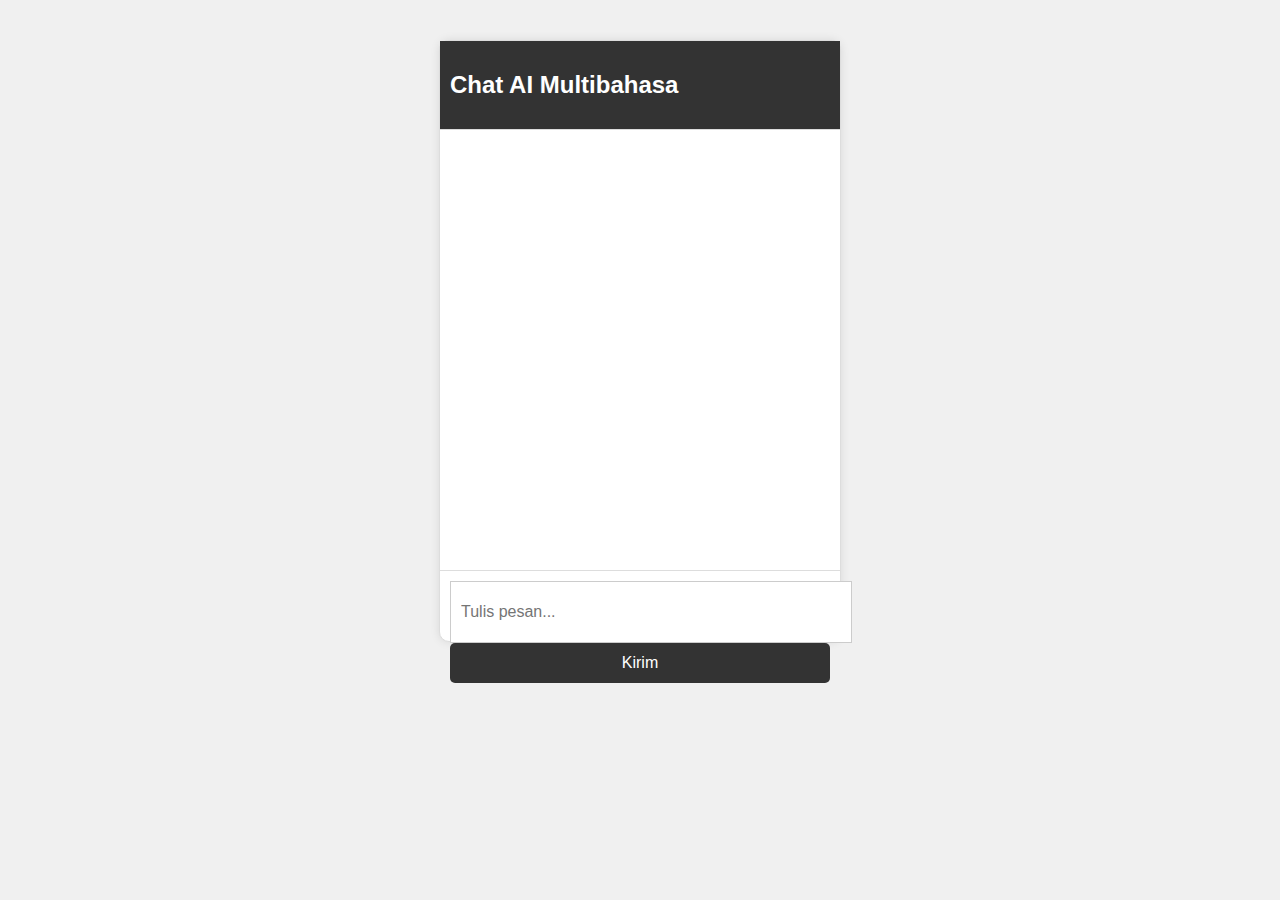
<file: allgame/ai/index.html>
<!DOCTYPE html>
<html lang="id">
<head>
    <meta charset="UTF-8">
    <meta name="viewport" content="width=device-width, initial-scale=1.0">
    <title>Chat AI Multibahasa</title>
    <link rel="stylesheet" href="style.css">
</head>
<body>
    <div class="chat-container">
        <div class="chat-header">
            <h2>Chat AI Multibahasa</h2>
        </div>
        <div class="chat-window">
            <ul id="chat-log">
                <!-- log chat akan ditampilkan di sini -->
            </ul>
        </div>
        <div class="chat-input">
            <input type="text" id="user-input" placeholder="Tulis pesan...">
            <button id="send-btn">Kirim</button>
        </div>
    </div>

    <script src="script.js"></script>
</body>
</html>
</file>
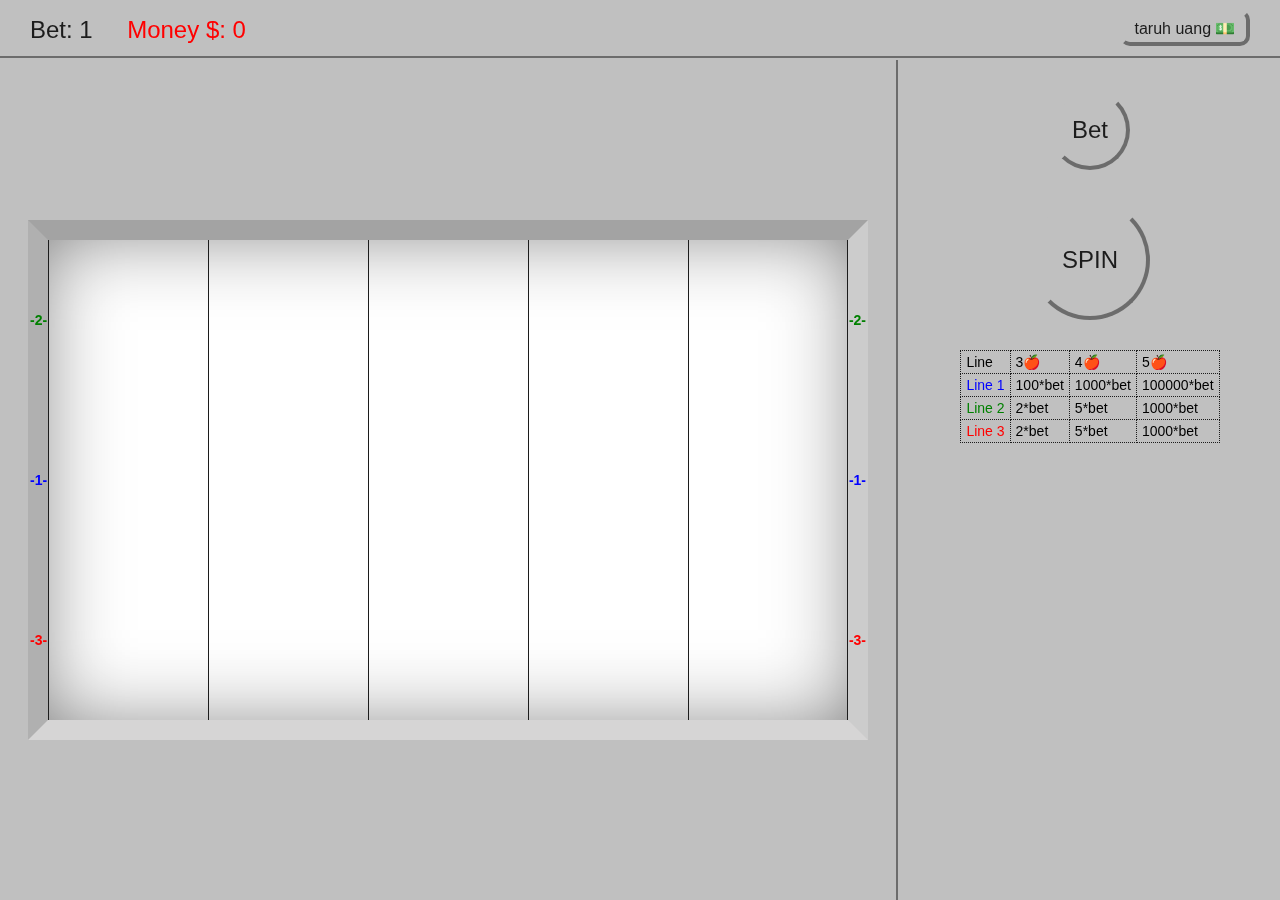
<file: allgame/Casino/index.html>
<!DOCTYPE html>
<html lang="en">
<head>
    <meta charset="UTF-8">
    <meta name="viewport" content="width=device-width, initial-scale=1.0">
    <title>Cazino</title>
    <link rel="stylesheet" href="style.css">
</head>
<body>
    <header>
        <span>Bet: <i id="bet">1</i></span>
        <span id="el-win" style="display: none;">Win: +<i id="win">0</i></span>
        <span id="el-money" class="col-red">Money $: <i id="money">0</i></span>
        <button id="btn-putmoney">taruh uang 💵</button>
    </header>
    <main>
        <section class="s-game">
            <div class="c-game">
                <div id="game-area">
                    <div class="c-column">
                        <div class="column"></div>
                    </div>
                    <div class="c-column">
                        <div class="column"></div>
                    </div>
                    <div class="c-column">
                        <div class="column"></div>
                    </div>
                    <div class="c-column">
                        <div class="column"></div>
                    </div>
                    <div class="c-column">
                        <div class="column"></div>
                    </div>
                </div>
                <span class="line line-1 left">-1-</span>
                <span class="line line-1 right">-1-</span>
                <span class="line line-2 left">-2-</span>
                <span class="line line-2 right">-2-</span>
                <span class="line line-3 left">-3-</span>
                <span class="line line-3 right">-3-</span>
            </div>
        </section>
        <section class="s-btns">
            <div class="c-btn">
                <button id="btn-bet">Bet</button>
            </div>
            <div class="c-btn">
                <button id="btn-spin">SPIN</button>
            </div>
            <div class="c-btn">
                <table>
                    <tr>
                        <td>Line</td>
                        <td>3🍎</td>
                        <td>4🍎</td>
                        <td>5🍎</td>
                    </tr>
                    <tr>
                        <td style="color: blue;">Line 1</td>
                        <td>100*bet</td>
                        <td>1000*bet</td>
                        <td>100000*bet</td>
                    </tr>
                    <tr>
                        <td style="color: green;">Line 2</td>
                        <td>2*bet</td>
                        <td>5*bet</td>
                        <td>1000*bet</td>
                    </tr>
                    <tr>
                        <td style="color: red;">Line 3</td>
                        <td>2*bet</td>
                        <td>5*bet</td>
                        <td>1000*bet</td>
                    </tr>
                </table>
            </div>
        </section>
    </main>
    <script src="script.js"></script>
</body>
</html>
</file>
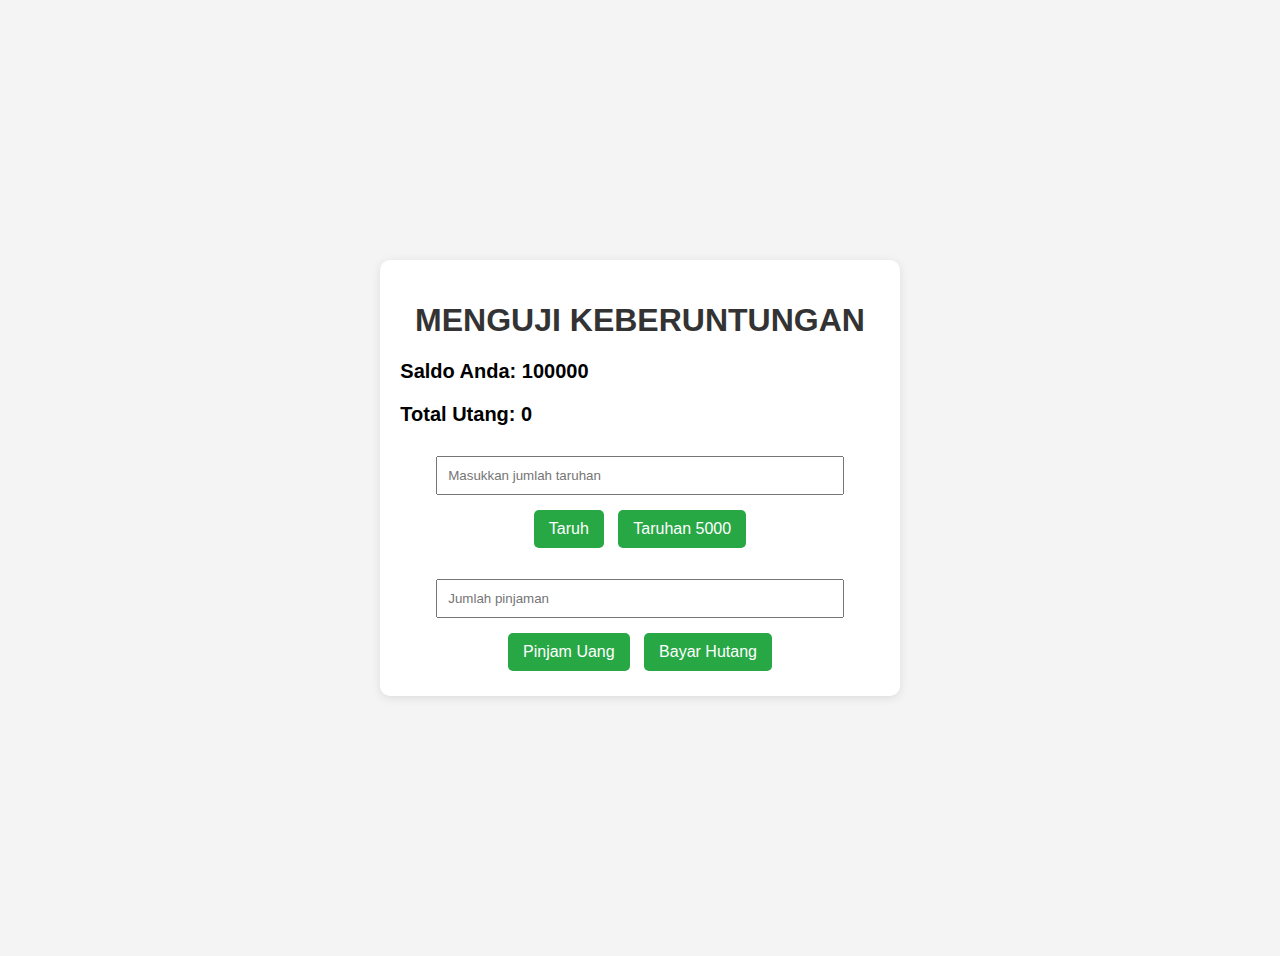
<file: allgame/new game/index.html>
<!DOCTYPE html>
<html lang="id">
<head>
    <meta charset="UTF-8">
    <meta name="viewport" content="width=device-width, initial-scale=1.0">
    <title>Game Taruhan</title>
    <link rel="stylesheet" href="style.css">
    <style>
        body {
            font-family: Arial, sans-serif;
            background-color: #f4f4f4;
            padding: 20px;
        }
        button {
            margin: 5px;
            padding: 10px 15px;
            font-size: 16px;
        }
    </style>
</head>
<body>
    <div class="container">
        <h1>MENGUJI KEBERUNTUNGAN</h1>
        <div class="saldo">
            <p>Saldo Anda: <span id="saldo">100000</span></p>
            <p>Total Utang: <span id="utang">0</span></p>
        </div>
        <input type="number" id="taruhan" placeholder="Masukkan jumlah taruhan" />
        <button id="taruhBtn">Taruh</button>
        <button id="shortcutBtn">Taruhan 5000</button>
        <p id="hasil"></p>

        <!-- Input untuk pinjam uang -->
        <input type="number" id="pinjam" placeholder="Jumlah pinjaman" />
        <button id="pinjamBtn">Pinjam Uang</button>

        <!-- Tombol untuk bayar utang -->
        <button id="bayarHutangBtn">Bayar Hutang</button>

        <audio id="pinjamSound">
            <source src="media/pinjam.mp3">
        </audio>
    </div>
    <script src="script.js"></script>
</body>
</html>
</file>
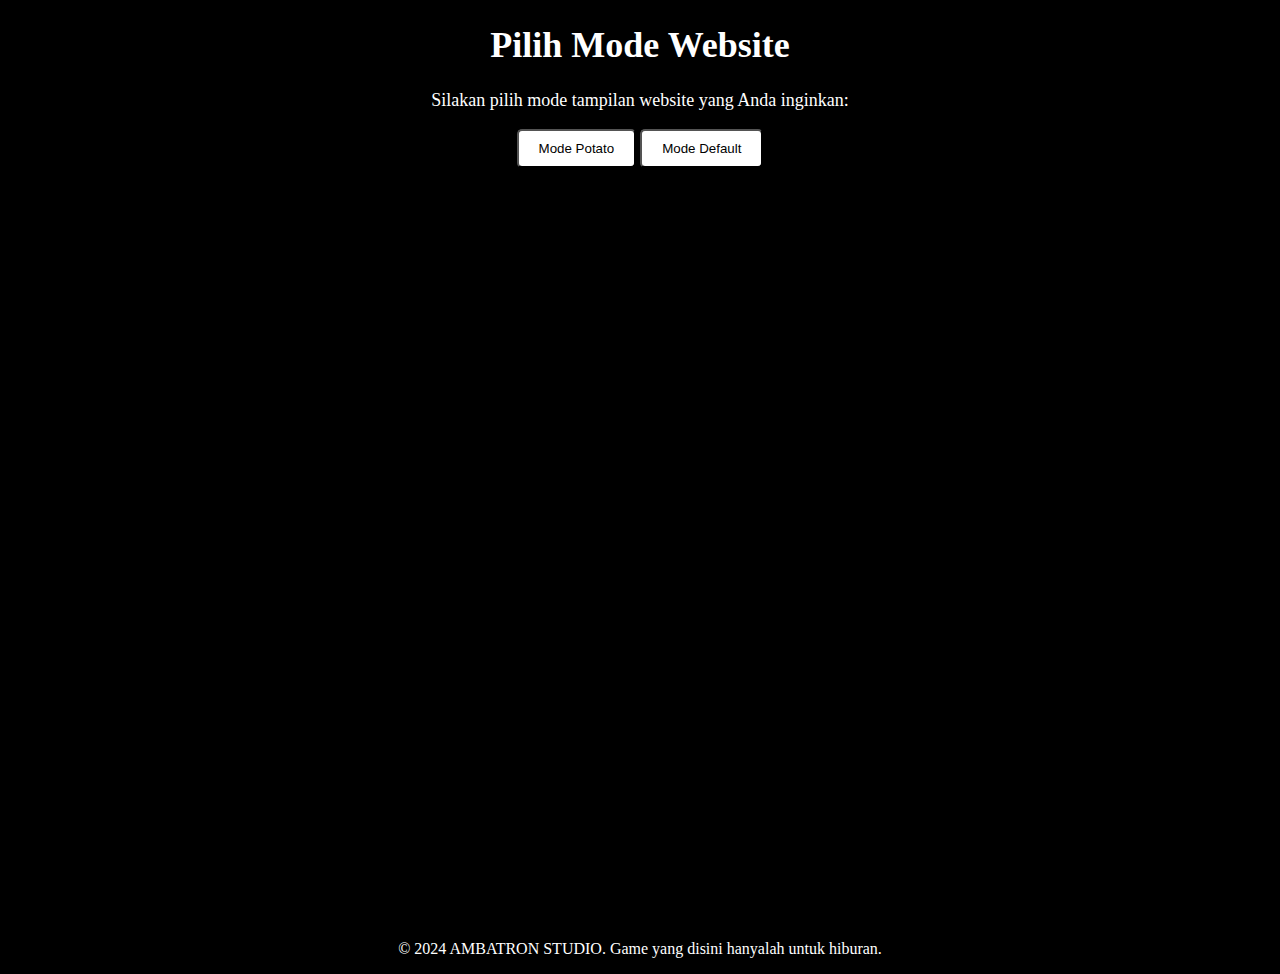
<file: pilihanweb.html>
<!DOCTYPE html>
<html lang="en">
<head>
    <meta charset="UTF-8">
    <meta name="viewport" content="width=device-width, initial-scale=1.0">
    <title>Pilih Mode Website</title>
    <link rel="stylesheet" href="tampilan.css">
</head>
<body class="badan">
    <div class="container">
        <div class="header">
            <h1 class="judul">Pilih Mode Website</h1>
            <p class="deskripsi">Silakan pilih mode tampilan website yang Anda inginkan:</p>
            <button onclick="pilihMode('potato')">Mode Potato</button>
            <button onclick="pilihMode('default')">Mode Default</button>
        </div>
    </div>

    <script>
        function pilihMode(mode) {
            if (mode === 'potato') {
                window.location.href = 'allgamepotato/halaman.html';
            } else if (mode === 'default') {
                window.location.href = 'allgame/index.html';
            }
        }
    </script>
    
    <footer>
        <p>&copy; 2024 AMBATRON STUDIO. Game yang disini hanyalah untuk hiburan.</p>
    </footer>
</body>
</html>
</file>
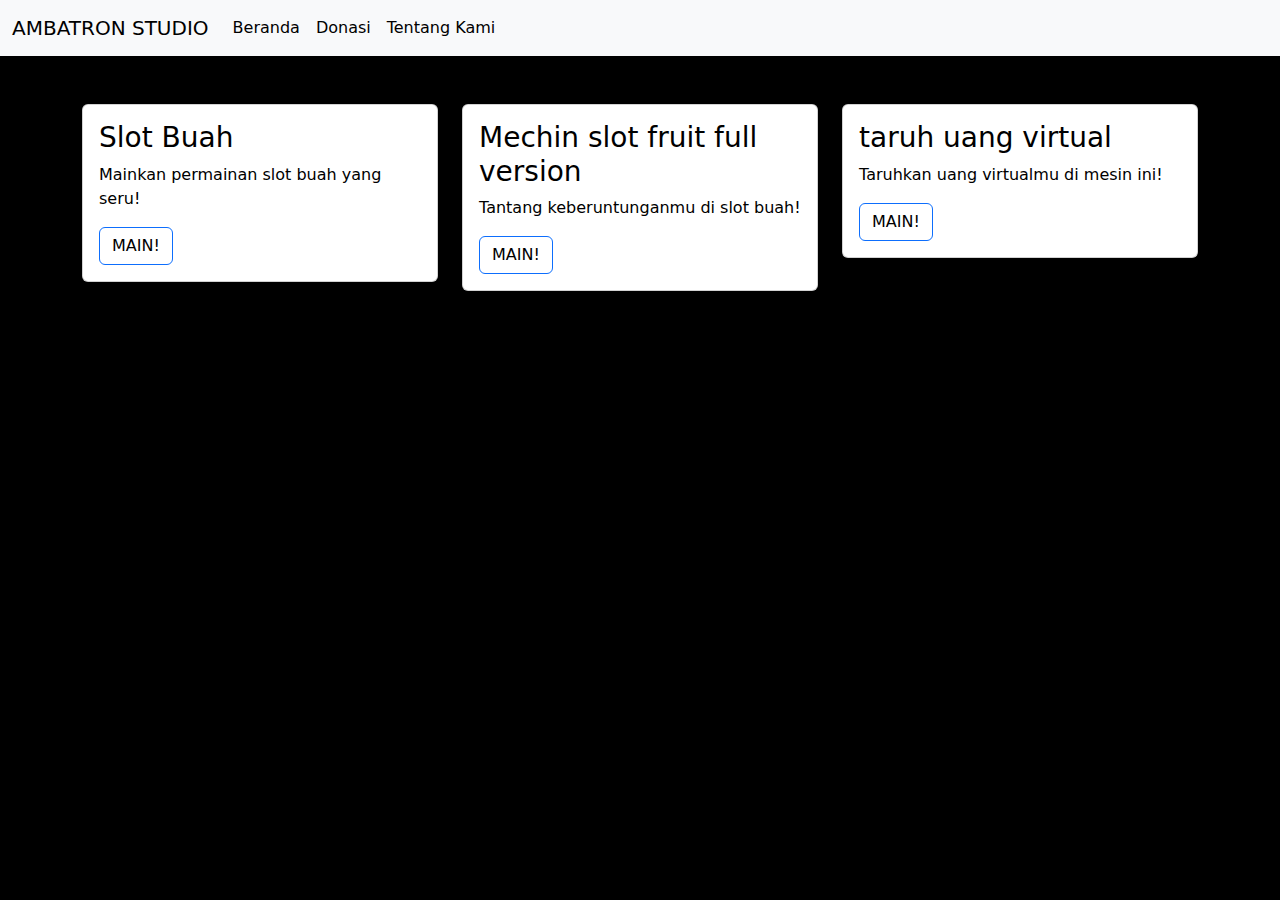
<file: allgamepotato/halaman.html>
<!DOCTYPE html>
<html lang="en">
<head>
    <meta charset="UTF-8">
    <meta name="viewport" content="width=device-width, initial-scale=1.0">
    <title>menu utama</title>
    <link href="https://cdn.jsdelivr.net/npm/bootstrap@5.3.3/dist/css/bootstrap.min.css" rel="stylesheet"
        integrity="sha384-QWTKZyjpPEjISv5WaRU9OFeRpok6YctnYmDr5pNlyT2bRjXh0JMhjY6hW+ALEwIH" crossorigin="anonymous">
    <link rel="stylesheet" href="halaman1.css">
</head>
<body class="badan">
    <div class="navigasi"> 
        <nav class="navbar navbar-expand-lg bg-body-tertiary">
            <div class="container-fluid">
              <a class="navbar-brand" href="../../pilihanweb.html">AMBATRON STUDIO</a>
              <button class="navbar-toggler" type="button" data-bs-toggle="collapse" data-bs-target="#navbarNav" aria-controls="navbarNav" aria-expanded="false" aria-label="Toggle navigation">
                <span class="navbar-toggler-icon"></span>
              </button>
              <div class="collapse navbar-collapse" id="navbarNav">
                <ul class="navbar-nav">
                  <li class="nav-item">
                    <a class="nav-link active" aria-current="page" href="halaman.html">Beranda</a>
                  </li>
                  <li class="nav-item">
                    <a class="nav-link" href="https://sociabuzz.com/hasantzy">Donasi</a>
                  </li>
                  <li class="nav-item">
                    <a class="nav-link" href="asd.html">Tentang Kami</a>
                  </li>
                </ul>
              </div>
            </div>
          </nav>
    </div>
    
    <div class="container mt-5">
        <div class="row">
            <div class="col-md-4">
                <div class="card">
                    <div class="card-body">
                        <h3 class="card-title">Slot Buah</h3>
                        <p class="card-text">Mainkan permainan slot buah yang seru!</p>
                        <a href="Casino/warning.html" class="btn btn-primary">MAIN!</a>
                    </div>
                </div>
            </div>
            <div class="col-md-4">
                <div class="card">
                    <div class="card-body">
                        <h3 class="card-title">Mechin slot fruit full version</h3>
                        <p class="card-text">Tantang keberuntunganmu di slot buah!</p>
                        <a href="slot-game-2.0.0/index.html" class="btn btn-primary">MAIN!</a>
                    </div>
                </div>
            </div>
            <div class="col-md-4">
                <div class="card">
                    <div class="card-body">
                        <h3 class="card-title">taruh uang virtual</h3>
                        <p class="card-text">Taruhkan uang virtualmu di mesin ini!</p>
                        <a href="new game/index.html" class="btn btn-primary">MAIN!</a>
                    </div>
                </div>
            </div>
        </div>
    </div>

    <script src="https://cdn.jsdelivr.net/npm/bootstrap@5.3.3/dist/js/bootstrap.bundle.min.js"
        integrity="sha384-YvpcrYf0tY3lHB60NNkmXc5s9fDVZLESaAA55NDzOxhy9GkcIdslK1eN7N6jIeHz"
        crossorigin="anonymous"></script>
</body>
</html>
</file>
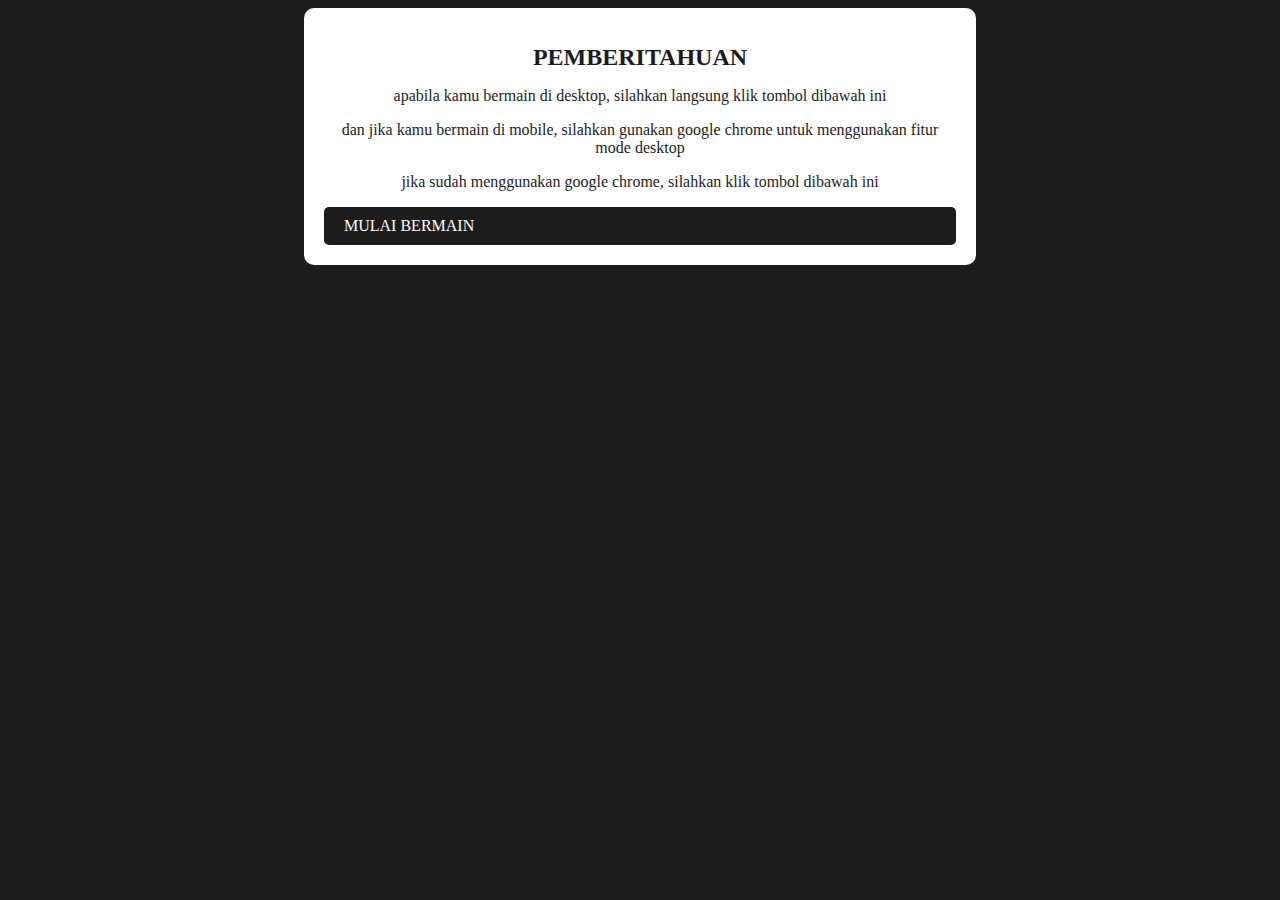
<file: allgame/Casino/warning.html>
<!DOCTYPE html>
<html lang="en">
<head>
    <meta charset="UTF-8">
    <meta name="viewport" content="width=device-width, initial-scale=1.0">
    <title>PEMBERITAHUAN</title>
    <link rel="stylesheet" href="warning.css">
</head>
<body>
    <div class="container">
        <div class="warning">
            <h1>PEMBERITAHUAN</h1>
           <p>apabila kamu bermain di desktop, silahkan langsung klik tombol dibawah ini</p>
           <p> dan jika kamu bermain di mobile, silahkan gunakan google chrome untuk menggunakan fitur mode desktop</p>
           <p>jika sudah menggunakan google chrome, silahkan klik tombol dibawah ini</p>
           <a href="index.html" class="btn-play">MULAI BERMAIN</a>
           </div>
    </div>
</body>
</html>
</file>
<file: allgame/ai/style.css>
body {
    font-family: Arial, sans-serif;
    background-color: #f0f0f0;
}

.chat-container {
    width: 400px;
    height: 600px;
    background-color: #fff;
    border: 1px solid #ddd;
    border-radius: 10px;
    box-shadow: 0 0 10px rgba(0, 0, 0, 0.1);
    margin: 40px auto;
}

.chat-header {
    background-color: #333;
    color: #fff;
    padding: 10px;
    border-bottom: 1px solid #ddd;
}

.chat-window {
    padding: 20px;
    overflow-y: auto;
    height: 400px;
}

#chat-log {
    list-style: none;
    padding: 0;
    margin: 0;
}

#chat-log li {
    margin-bottom: 10px;
    padding-bottom: 10px;
    border-bottom: 1px solid #ddd;
}

.chat-input {
    padding: 10px;
    border-top: 1px solid #ddd;
}

#user-input {
    width: 100%;
    height: 40px;
    padding: 10px;
    font-size: 16px;
    border: 1px solid #ccc;
}

#send-btn {
    width: 100%;
    height: 40px;
    padding: 10px;
    font-size: 16px;
    background-color: #333;
    color: #fff;
    border: none;
    border-radius: 5px;
    cursor: pointer;
}

#send-btn:hover {
    background-color: #444;
}
</file>
<file: allgame/Casino/style.css>
*{margin: 0; padding: 0; box-sizing: border-box; font-family: sans-serif; font-size: 100%; font-weight: normal; font-style: normal;}
body{position: fixed; left: 0; top: 0; width: 100%; height: 100%; background-color: silver;}
header, main{float: left; width: 100%;}
header{height: 60px; border-bottom: 4px groove silver;}
header span{line-height: 60px; font-size: 24px; color: #1c1c1c; margin-left: 30px;}
#btn-putmoney{float: right; margin-right: 30px; background-color: transparent; border: 4px outset silver; cursor: pointer; font-size: 16px; border-radius: 10px; height: 36px; width: 130px; margin-top: 10px; color: #1c1c1c;}
#btn-putmoney:active{border: 4px inset silver;} 
main{height: calc(100% - 60px);}
section{float: left; height: 100%;}
.s-game{width: 70%;}
.s-btns{width: 30%; border-left: 4px groove silver;}
.s-game{display: flex; justify-content: center; align-items: center;}
.c-game{position: relative; width: auto; height: auto; box-sizing: content-box; border-right: 20px solid #ccc; border-bottom: 20px solid #d6d5d5; border-left: 20px solid #b0b0b0; border-top: 20px solid #a3a3a3;}
.line{position: absolute; font-weight: bold; font-size: 14px;}
.line-1{color: blue; top: 50%; transform: translateY(-50%);}
.line-2{color: green; top: 15%;}
.line-3{color: red; bottom: 15%;}
.line.left{left: -18px;}
.line.right{right: -18px;}
#game-area{width: 800px; height: 480px; background-color: #fff; overflow: hidden;  box-shadow: inset 0px 0px 85px -12px rgba(0,0,0,0.55);}
.c-column{position: relative; float: left; min-height: 100%; width: 20%;border-left: 1px solid #1c1c1c;}
.c-column:last-child{border-right: 1px solid #1c1c1c;}
.column{position: absolute; left: 0; bottom: 0; width: 100%; height: auto;}
.column:nth-child(1){transition: 1s;}
.column:nth-child(2){transition: 2s;}
.column:nth-child(3){transition: 3s;}
.column:nth-child(4){transition: 4s;}
.column:nth-child(5){transition: 5s;}
.column div{position: relative; width: 100%; height: 160px; border: 4px solid #c0c0c0;}
.bg{background-color: #a2f4a4;}
.column div i{position: absolute; left: 50%; top: 50%; transform: translateX(-50%) translateY(-50%); font-size: 80px;}
.c-btn{float: left; width: 100%; display: flex; justify-content: center; padding-top: 30px;}
.c-btn button{font-size: 24px; color: #1c1c1c; background-color: transparent; border: 4px outset silver; border-radius: 50%; cursor: pointer;}
#btn-bet{width: 80px; height: 80px;}
#btn-spin{width: 120px; height: 120px;}
.c-btn button:active{border: 4px inset silver;}
.col-red{color: red;}
table{border-collapse: collapse; font-size: 14px;}
td{border: 1px dotted #1c1c1c; padding: 3px 5px;}
</file>
<file: allgame/new game/style.css>
body {
    font-family: Arial, sans-serif;
    background-color: #0a0303;
    color: #333;
    display: flex;
    justify-content: center;
    align-items: center;
    height: 100vh;
}

.container {
    background: white;
    padding: 20px;
    border-radius: 10px;
    box-shadow: 0 2px 10px rgba(0,0,0,0.1);
    text-align: center;
}

input {
    padding: 10px;
    margin: 10px 0;
    width: 80%;
}

button {
    padding: 10px 20px;
    background-color: #28a745;
    color: white;
    border: none;
    border-radius: 5px;
    cursor: pointer;
}

button:hover {
    background-color: #218838;
}

.saldo {
    color: rgb(0, 0, 0);
    font-size: 20px;
    font-weight: bold;
    margin-bottom: 10px;
    text-align: left;
}
</file>
<file: tampilan.css>
.container {
    width: 100%;
    height: 100vh;
    background-color: #000;
}   

.header {
    text-align: center;
    color: #fff;
}

.header h1 {
    font-size: 36px;
    font-weight: bold;
}

.header p {
    font-size: 18px;
    color: #fff;
}

.header img {
    width: 100px;
    height: 100px;
}

.header button {
    background-color: #fff;
    color: #000;
    padding: 10px 20px;
    border-radius: 5px;
}

.header button:hover {
    background-color: #000;
    color: #fff;
}

.header button:active {
    background-color: #000;
    color: #fff;
}

.header button:focus {
    background-color: #000;
    color: #fff;
}

.header button:disabled {
    background-color: #000;
    color: #fff;
}

.header button:hover {
    background-color: #000;
    color: #fff;
}

 .judul {
    font-size: 36px;
    font-weight: bold;
 }

 .deskripsi {
    font-size: 18px;
    color: #fff;
 }

 footer {
    text-align: center;
    color: #fff;
 }


 .badan {
    background-color: #000;
 }
</file>
<file: allgamepotato/halaman1.css>
.card1 {
    text-align: center;
    align-items: center;
    justify-content: center;    
    display: flex;
    border: 1px solid rgb(255, 255, 255);
    border-radius: 10px;
    margin: 10px;
    padding: 10px;
    color: rgb(255, 255, 255);
    }

    .badan {
        background-color: black;
        width: 100%;
        height: 100%;   
    }

    .card-title {
        color: rgb(0, 0, 0);
    }

    .card-text {
        color: rgb(0, 0, 0);
    }

    .btn-primary {
        background-color: white;
        color: black;
    }

    .btn-primary:hover {
        background-color: black;
        color: white;
    }

    .btn-primary:active {
        background-color: black;
        color: white;
    }

    .btn-primary:focus {
        background-color: black;
        color: white;
    }

    .btn-primary:disabled {
        background-color: black;
        color: white;
    }

    .btn-primary:not(:disabled):not(.disabled):active {
        background-color: black;
        color: white;
    }

    .btn-primary:not(:disabled):not(.disabled):focus {
        background-color: black;
        color: white;
    }

    .btn-primary:not(:disabled):not(.disabled):hover {
        background-color: black;
        color: white;
    }

    .btn-primary:not(:disabled):not(.disabled):active:focus {
        background-color: black;
        color: white;
    }

    .btn-primary:not(:disabled):not(.disabled):active:hover {
        background-color: black;
        color: white;
    }
 
    .list {
        color: rgb(0, 0, 0);
        text-align: center;
        justify-content: center;
        align-items: center;
        display: flex;
        margin: 10px;
        padding: 10px;  
    }

    .MEMBER {
        color: rgb(0, 0, 0);    
        text-align: center;
        justify-content: center;
        align-items: center;
        display: flex;
        margin: 10px;
        padding: 10px;
          
    }

    .memek {
        background-color: rgb(36, 36, 36);
    }

    .navbar-brand {
        color: rgb(0, 0, 0);
    }

    .nav-link {
        color: rgb(0, 0, 0);
    }

    .nav-link:hover {
        color: rgb(255, 255, 255);
    }
     
    .nav-link:active {
        color: rgb(255, 255, 255);
    }

    .nav-link:focus {
        color: rgb(255, 255, 255);
    }

    .nav-link:disabled {
        color: rgb(255, 255, 255);
    }

    .nav-link:not(:disabled):not(.disabled):active:focus {
        color: rgb(255, 255, 255);
    }

    .nav-link:not(:disabled):not(.disabled):active:hover {
        color: rgb(255, 255, 255);
    }

    .nav-link:not(:disabled):not(.disabled):focus {
        color: rgb(255, 255, 255);
    }

    .nav-link:not(:disabled):not(.disabled):hover {
        color: rgb(255, 255, 255);
    }

    .nav-link:not(:disabled):not(.disabled):active:focus {
        color: rgb(255, 255, 255);
    }

    .nav-link:not(:disabled):not(.disabled):active:hover {
        color: rgb(255, 255, 255);
    }

    .nav-link:not(:disabled):not(.disabled):hover {
        color: rgb(255, 255, 255);
    }

    .nav-link:not(:disabled):not(.disabled):active:focus {
        color: rgb(255, 255, 255);
    }

    .nav-link:not(:disabled):not(.disabled):active:hover {
        color: rgb(255, 255, 255);
    }
</file>
<file: allgame/Casino/warning.css>
.container{width: 100%; height: 100%; display: flex; justify-content: center; align-items: center;}

.warning{width: 50%; height: 50%; background-color: #fff; border-radius: 10px; padding: 20px;}

.warning h1{text-align: center; font-size: 24px; color: #1c1c1c;}

.warning p{text-align: center; font-size: 16px; color: #1c1c1c;}

.warning .btn-play{display: block; margin: 0 auto; background-color: #1c1c1c; color: #fff; padding: 10px 20px; border-radius: 5px; text-decoration: none;}

.warning .btn-play:hover{background-color: #333; color: #fff;}

.warning a{display: block; margin: 0 auto; background-color: #1c1c1c; color: #fff; padding: 10px 20px; border-radius: 5px; text-decoration: none;}

.warning a:hover{background-color: #333; color: #fff;}

body{background-color: #1c1c1c;}
</file>
